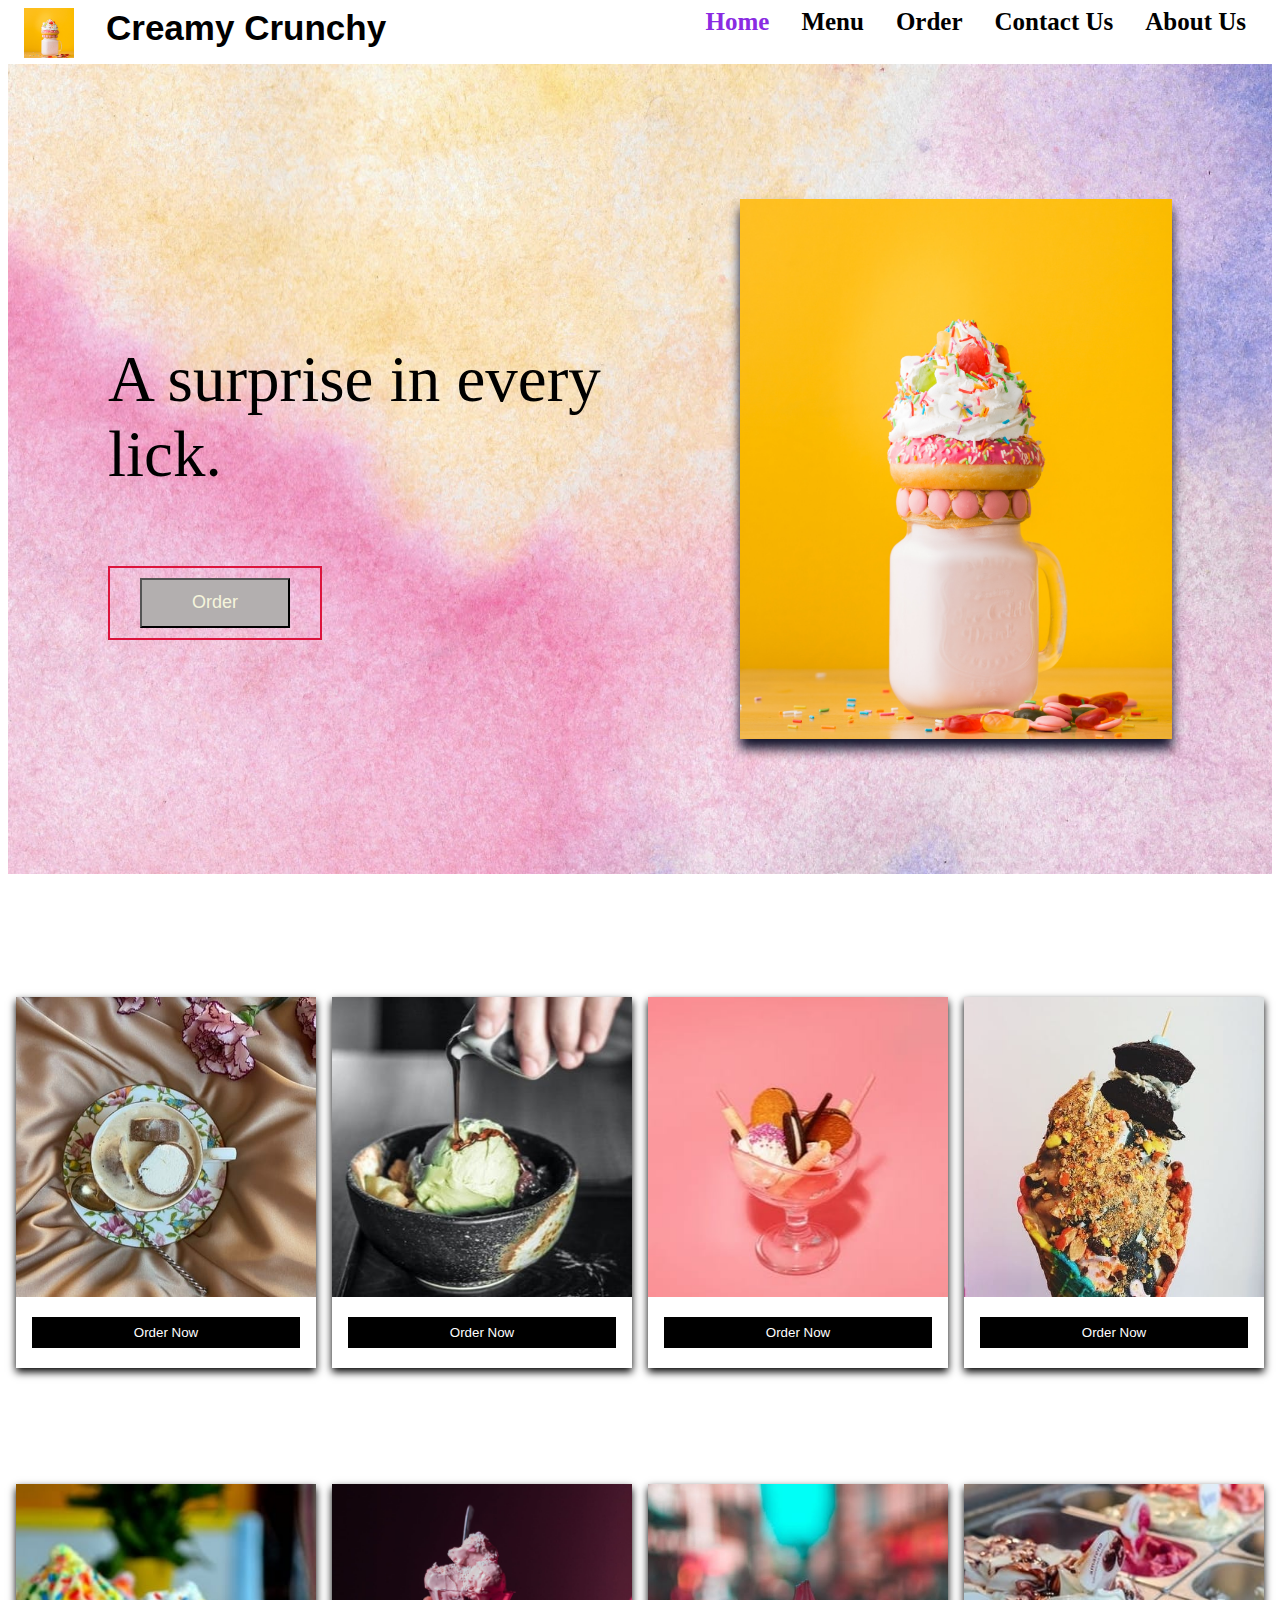
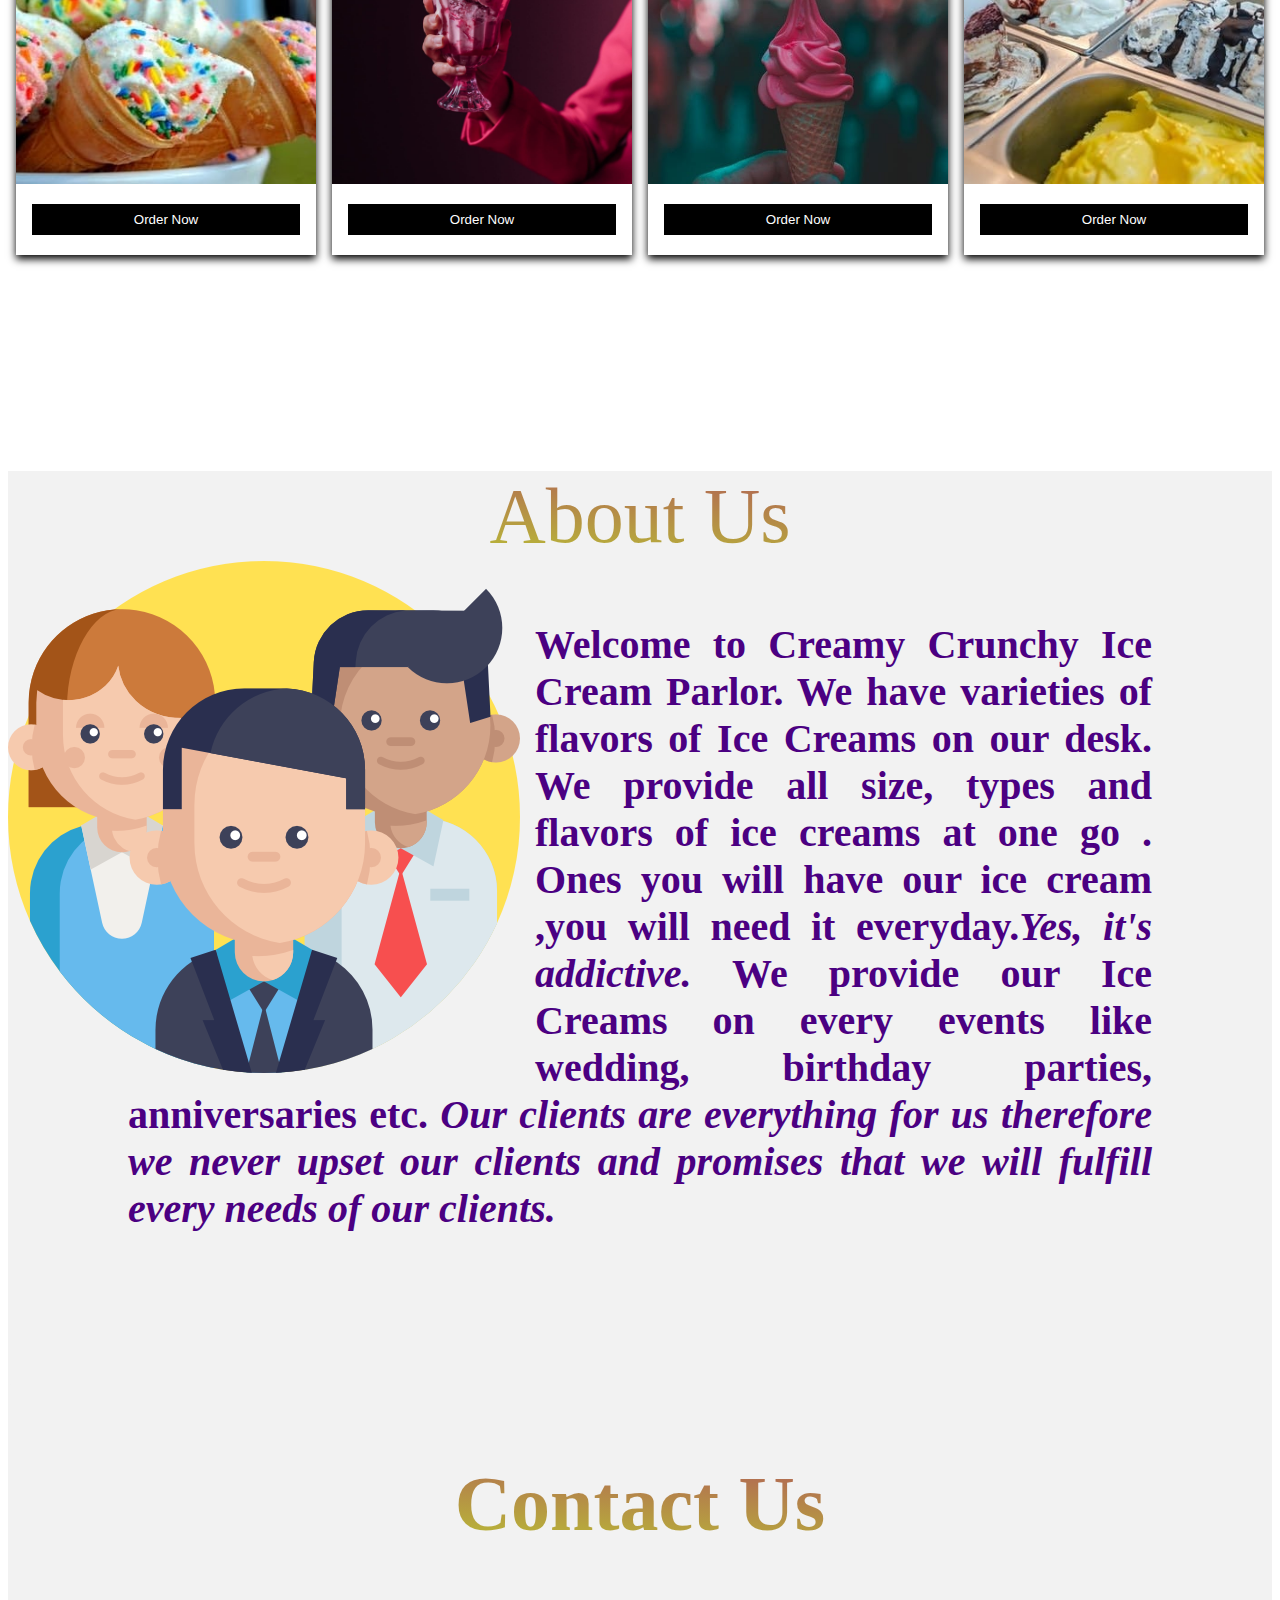
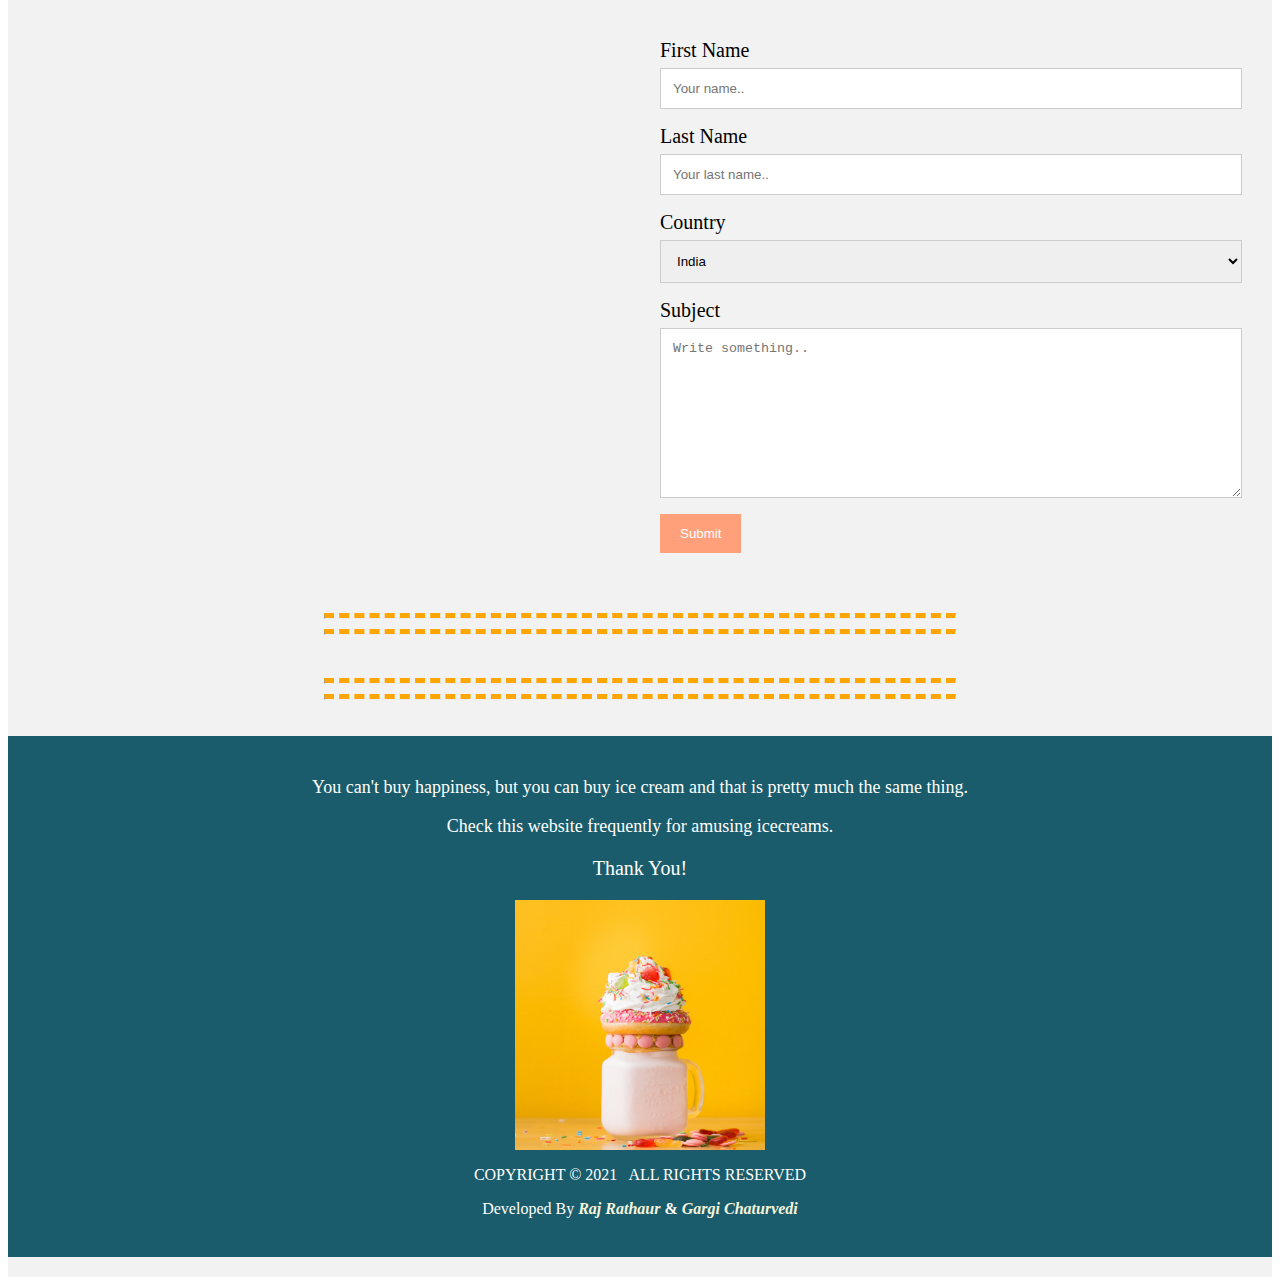
<file: Creamy Crunchy/index.html>
<html>
<head>
<title></title>
<meta name="viewport" content="width=device-width, initial-scale=1">
<link rel="stylesheet" href="https://cdnjs.cloudflare.com/ajax/libs/font-awesome/4.7.0/css/font-awesome.min.css">
<style>

body {
    font-size: 20px;
  }
  
.presentation {

display: flex;
width: 100%;
margin: auto;
  min-height: 90vh;
align-items: center;
  /* background-color:rgba(0, 0, 0, 0.5); */
  background:url(bg.svg);
  background-size: cover;

background-repeat: none;
  

}
.introduction {
flex: 1;
}
.intro-text h1 {
  margin-left: 100px;
font-size: 65px;
font-weight: 500;
/* background: linear-gradient(to right, #3b3b42, #9d9daa); */
}
.intro-text p {
margin-top: 5px;
font-size: 22px;
color: #0f0e2c;
}


.topnav {
  overflow: hidden;
  background-color: #333;
}

.topnav a {
  float: left;
  display: block;
  color: #f2f2f2;
  text-align: center;
  padding: 14px 16px;
  text-decoration: none;
  font-size: 17px;
}

.topnav a:hover {
  background-color: #ddd;
  color: black;
}

.topnav a.active {
  background-color: #4CAF50;
  color: white;
}

.topnav .icon {
  display: none;
}

  /*cover img*/
  .cover {
	flex: 1;
	display: flex;
	justify-content:center;
	height: 60vh;
 
	 
}


.cta-select {
  
	background-color:rgb(179, 175, 175);
	width: 150px;
	height: 50px;
	cursor: pointer;
	font-size: 18px;
}


.cover img {
	height: 100%;
	filter: drop-shadow(0px 10px 6px rgb(18, 20, 44));
	animation: drop 1.5s ease;
}
.cover:hover {
  -ms-transform: scale(1); /* IE 9 */
  -webkit-transform: scale(1); /* Safari 3-8 */
  transform: scale(1.1); 
}


@media screen and (max-width: 600px) {
  .topnav a:not(:first-child) {display: none;}
  .topnav a.icon {
    float: right;
    display: block;
  }
}

@media screen and (max-width: 600px) {
  .topnav.responsive {position: relative;}
  .topnav.responsive .icon {
    position: absolute;
    right: 0;
    top: 0;
  }
  .topnav.responsive a {
    float: none;
    display: block;
    text-align: left;
  }
}

html {
  box-sizing: border-box;
}

*, *:before, *:after {
  box-sizing: inherit;
}

.column {
  margin-top: 100px;
  float: left;
  width: 25%;
  margin-bottom: 16px;
  padding: 0 8px;
}

@media screen and (max-width: 650px) {
  .column {
    width: 100%;
    display: block;
  }
}
.about{
  color:indigo;
    padding: 20px;
   font-size: 40px;
   text-align:justify;

   margin-left: 100px;
   margin-right: 100px;
}
.ab{
 float:left;
  margin: 0 15px 0 0;
}

.card {
  box-shadow: 0 4px 8px 0 rgba(0, 0, 0, 1);
}

.container {
  padding: 0 16px;
}

.container::after, .row::after {
  content: "";
  clear: both;
  display: table;
}

.title {
  color: grey;
}

.button {
  border: none;
  outline: 0;
  display: inline-block;
  padding: 8px;
  color: white;
  background-color: #000;
  text-align: center;
  cursor: pointer;
  width: 100%;
}

.button:hover {
  background-color: #555;
}

.footer {
   position: relative;
   left: 0;
   bottom: 20;
   width: 100%;
   background-color: #1A5C6B;
   color: white;
   text-align: center;
}

hr {

border-top: 5px dashed orange;
}


ul {
    list-style-type:none;
    margin: 0;
    padding: 0;
    overflow: hidden;
    
    top: 0;
  }
  
  li {
    float: right;
  }
  
  li a {
    color: black;
    text-align: center;
    padding: 14px 16px;
    text-decoration: none;
  }
  
  li a:hover {
    text-shadow: 2px 4px 3px rgba(0,0,0,0.57);
  }
  
  .active {
          color: blueviolet;
  }
  .reg {
  background-color: red;
  font-size: 78px;
  text-align: center;
  background-image: linear-gradient(4deg, #bbdb2b, #af4261);
  
  background-size: 100%;
  background-repeat: repeat;

  -webkit-background-clip: text;
  -webkit-text-fill-color: transparent; 
  -moz-background-clip: text;
  -moz-text-fill-color: transparent;
}
          }
.hline{
  width: 75%;
  color: #ee8b90;
 border: 2px dashed #ee8b90;
}
.abou{
margin-top: 200px;
background-color: #f2f2f2;


}
.mine{
color: beige;
  text-decoration: none;
}
.heade{
font-size: 25px;
  font-weight: bold;
  margin-right: 10px;}

  .cream{

    font-size: 35px;
    font-family: 'Trebuchet MS', 'Lucida Sans Unicode', 'Lucida Grande', 'Lucida Sans', Arial, sans-serif;

  }
  .cream:hover{

    background-color: red;
  font-size: 35px;
  text-align: center;
  background-image: linear-gradient(45deg, #ff0000, #02eef7);
  
  background-size: 100%;
  background-repeat: repeat;

  -webkit-background-clip: text;
  -webkit-text-fill-color: transparent; 
  -moz-background-clip: text;
  -moz-text-fill-color: transparent;
  }



  #myBtn {
  display: none;
  position: fixed;
  bottom: 20px;
  right: 30px;
  z-index: 99;
  font-size: 18px;
  border: none;
  outline: none;
  background-color: red;
  color: white;
  cursor: pointer;
  padding: 15px;
  border-radius: 50%;
  box-shadow: 0 4px 8px 0 rgba(0, 0, 0, 0.5);

}

#myBtn:hover {
  background-color: #555;
}




/* Style inputs */
input[type=text], select, textarea {
  width: 100%;
  padding: 12px;
  border: 1px solid #ccc;
  margin-top: 6px;
  margin-bottom: 16px;
  resize: vertical;
}

input[type=submit] {
  background-color:lightsalmon;
  color: white;
  padding: 12px 20px;
  border: none;
  cursor: pointer;
}

input[type=submit]:hover {
  background-color:maroon;
}

/* Style the container/contact section */
.container1 {
  
  border-radius: 5px;
  background-color: #f2f2f2;
  padding: 10px;
}

/* Create two columns that float next to eachother */
.column1 {
  float: left;
  width: 50%;
  margin-top: 6px;
  padding: 20px;
}

/* Clear floats after the columns */
.row:after {
  content: "";
  display: table;
  clear: both;
}

/* Responsive layout - when the screen is less than 600px wide, make the two columns stack on top of each other instead of next to each other */
@media screen and (max-width: 600px) {
  .column, input[type=submit] {
    width: 100%;
    margin-top: 0;
  }
}


.cta {
	display: inline-block;
	padding: 10px 30px;
	color: rgb(255, 255, 255);
	background-color: transparent;
	border: 2px solid crimson;
	font-size: 2rem;
	text-transform: uppercase;
	letter-spacing: .1rem;
	margin-top: 30px;
  margin-left: 100px;
	transition: .3s ease;
	transition-property: background-color, color;
}


</style>
</head>
<body>
  <div class="heade">
  <ul>
    <li style="float:left;"><a href="#news"><img src="img/parlour.jpg" width="50" height="50"> </a></li>

    <li style="float:left;"><a href="#news" class="cream">Creamy Crunchy</a></li>
    <li><a href="#about">About Us</a></li>
    <li><a href="#contact">Contact Us</a></li>
    <li><a href="order.html">Order</a></li>
    <li><a href="menu.html">Menu</a></li>
    <li><a class="active" href="#">Home</a></li>

  </ul></div>

  <section class="presentation">
    <div class="introduction">
      <div class="intro-text">
        <h1>A surprise in every lick.</h1>
                </div>
      <div class="cta">
        <button class="cta-select"><a href="order.html" class="mine">Order</a></button>

      </div>
    </div>
    <div class="cover">
      <img src="parlour.jpg">
      </div>
  </section>
<!-- <div class="topnav" id="myTopnav">
  <a href="index.html"   class="active">Games</a>
  <a href="entertainment.html">Entertainment</a>
  <a href="socialmedia.html">Social Media</a>

     <a href="editingapps.html">Editors</a>
     <a href="coding.html">Coders</a>
	  <a href="moreapps.html"  >More Apps</a>
  <a href="javascript:void(0);" class="icon" onclick="myFunction()">
    <i class="fa fa-bars"></i>
  </a>

 
</div> -->

  <br/>
<div class="row">
  <div class="column">
    <div class="card">
      <img src="1.jpeg" alt="Jane" style="width:100%">
      <div class="container">
       
        <p><a href="order.html"><button class="button" >Order Now</button></a></p>
      </div>
    </div>
  </div>

  <div class="column">
    <div class="card">
      <img src="2.jpeg" alt="Mike" style="width:100%">
      <div class="container">
     
        <p><a href="order.html"><button class="button">Order Now</button></a></p>
      </div>
    </div>
  </div>
  
  <div class="column">
    <div class="card">
      <img src="8.jpeg" alt="John" style="width:100%">
      <div class="container">
        
        <p><a href="order.html"><button class="button">Order Now</button></a></p>
      </div>
    </div>
  </div>
    <div class="column">
    <div class="card">
      <img src="3.jpeg" alt="John" style="width:100%">
      <div class="container">
      
        <p><a href="order.html"><button class="button">Order Now</button></a></p>
      </div>
    </div>
  </div>
  <div class="column">
    <div class="card">
      <img src="4.jpeg" alt="John" style="width:100%">
      <div class="container">
       
        <p><a href="order.html"><button class="button">Order Now</button></a></p>
      </div>
    </div>
  </div>
  <div class="column">
    <div class="card">
      <img src="5.jpeg" alt="John" style="width:100%">
      <div class="container">
       
        <p><a href="order.html"><button class="button">Order Now</button></a></p>
      </div>
    </div>
  </div>
  
  <div class="column">
    <div class="card">
      <img src="6.jpeg" alt="John" style="width:100%">
      <div class="container">
       
        <p><a href="order.html"><button class="button">Order Now</button></a></p>
      </div>
    </div>
  </div>
  
  <div class="column">
    <div class="card">
      <img src="7.jpeg" alt="John" style="width:100%">
      <div class="container">
       
        <p><a href="order.html"><button class="button">Order Now</button></a></p>
      </div>
    </div>
  </div>
  
  </div>


<a name="about"></a>
  <div class="abou">

    <section class="reg">About Us</section>
    <img src="teamwork.png" alt="" class="ab">
    <p class="about"><b>Welcome to Creamy Crunchy Ice Cream Parlor. We have varieties of flavors of Ice Creams on our desk. We provide all size, types and flavors of ice creams at one go .
    Ones you will have our ice cream ,you will need it everyday.<i>Yes, it's addictive.</i> We provide our Ice Creams on every events like wedding, birthday parties, anniversaries etc.<I> Our clients are everything for us therefore we never upset our clients and promises that we will fulfill every needs of our clients.</I> </p></b>
    <!-- You can order our ice creams via <a href="https://mail.google.com/mail/u/0/?fs=1&to=raj682003@gmail.com&tf=cm">mail.</a> 
  </div> -->
  
    <br/><br/>
  
  
  
  <section>
  <br/>
 
  
  <br/>


<a name="contact"></a>
  
<div class="container1">
  <div style="text-align:center">
    <h2 class="reg">Contact Us</h2>
  </div>
  <div class="row">
    <div class="column1">
      <iframe src="https://www.google.com/maps/embed?pb=!1m21!1m12!1m3!1d392989.15368863306!2d80.17334143202834!3d27.1214455539233!2m3!1f0!2f0!3f0!3m2!1i1024!2i768!4f13.1!4m6!3e6!4m3!3m2!1d27.291346599999997!2d79.9656071!4m0!5e1!3m2!1sen!2sin!4v1624037926399!5m2!1sen!2sin" width="600" height="450" style="border:0;" allowfullscreen="" loading="lazy"></iframe>
    </div>
    <div class="column1">
      <form>
        <label for="fname">First Name</label>
        <input type="text" id="fname" name="firstname" placeholder="Your name..">
        <label for="lname">Last Name</label>
        <input type="text" id="lname" name="lastname" placeholder="Your last name..">
        <label for="country">Country</label>
        <select id="country" name="country">
          <option value="India">India</option>
          <option value="canada">Canada</option>
          <option value="usa">USA</option>
        </select>
        <label for="subject">Subject</label>
        <textarea id="subject" name="subject" placeholder="Write something.." style="height:170px"></textarea>
        <input type="submit" value="Submit">
      </form>
    </div>
  </div>
</div>



<hr width=50%>
<hr width=50%>

<div>
 <div style="text-align:center;"><script type="text/javascript" src="http://services.webestools.com/cpt_visitors/69030-8-7.js"></script></div><a href="#" style="display:block;text-align:center;" ></a><br/>
</div>

  <hr width=50%>

  <hr width=50%>
  <br/><br/>
<div class="footer"><BR/>
<font size=4><p>You can't buy happiness, but you can buy ice cream and that is pretty much the same thing.</p>
<p>Check this website frequently for amusing icecreams.</p></font>
<p>Thank You!</p><img src="parlour.jpg" width=250 height=250>
  <font size=3 face="cooper"><p>COPYRIGHT &copy; 2021 &nbsp; ALL RIGHTS RESERVED</p>
  <p>Developed By <b><i><a href="https://www.linkedin.com/in/raj-rathaur-984604155" class="mine"> Raj Rathaur</a></i> & <i><a href="https://www.linkedin.com/in/gargi-chaturvedi-454974211" class="mine"> Gargi Chaturvedi</a></i></b></p></font>
 <br/>
</div>
</section>
<button onclick="topFunction()" id="myBtn" title="Go to top">Top</button>
<script>
function myFunction() {
  var x = document.getElementById("myTopnav");
  if (x.className === "topnav") {
    x.className += " responsive";
  } else {
    x.className = "topnav";
  }
}
</script>
<script>
  //Get the button
  var mybutton = document.getElementById("myBtn");
  
  // When the user scrolls down 20px from the top of the document, show the button
  window.onscroll = function() {scrollFunction()};
  
  function scrollFunction() {
    if (document.body.scrollTop > 20 || document.documentElement.scrollTop > 20) {
      mybutton.style.display = "block";
    } else {
      mybutton.style.display = "none";
    }
  }
  
  // When the user clicks on the button, scroll to the top of the document
  function topFunction() {
    document.body.scrollTop = 0;
    document.documentElement.scrollTop = 0;
  }
  </script>
  


</body>
</html>
</file>
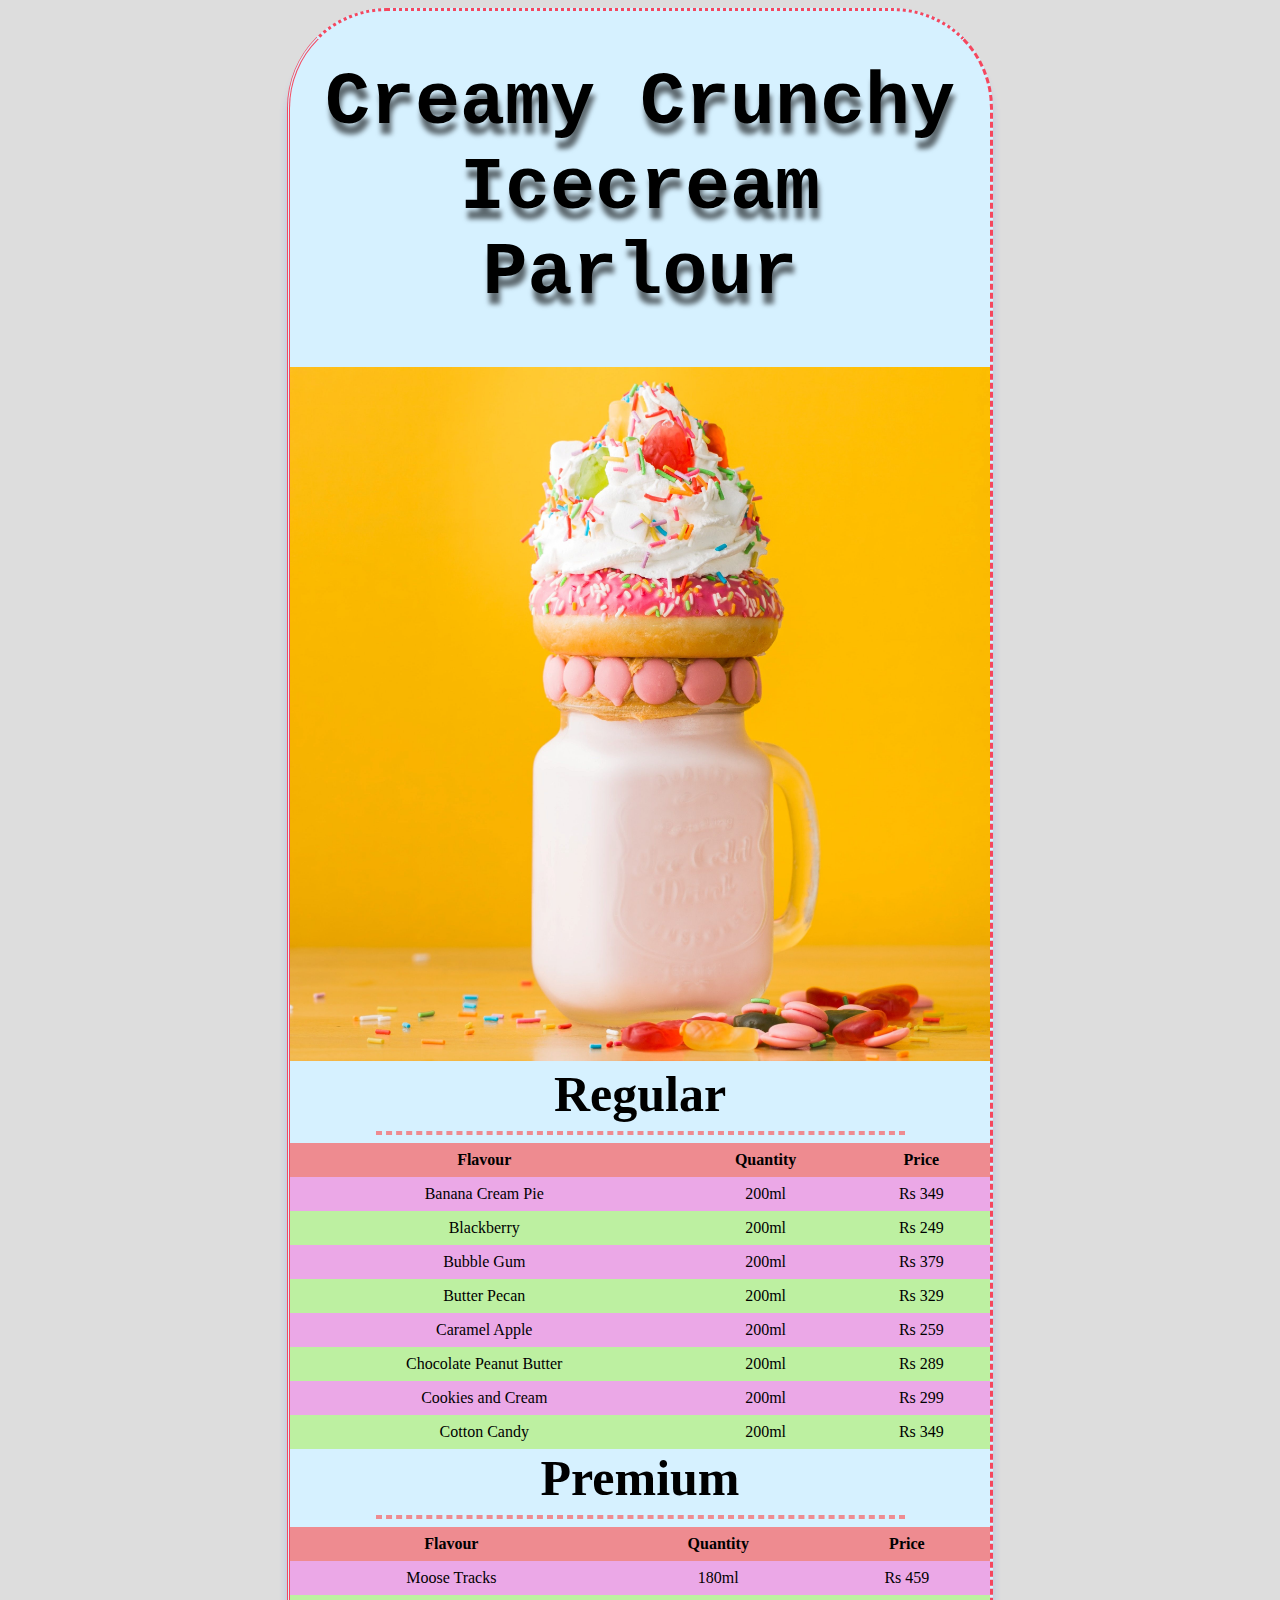
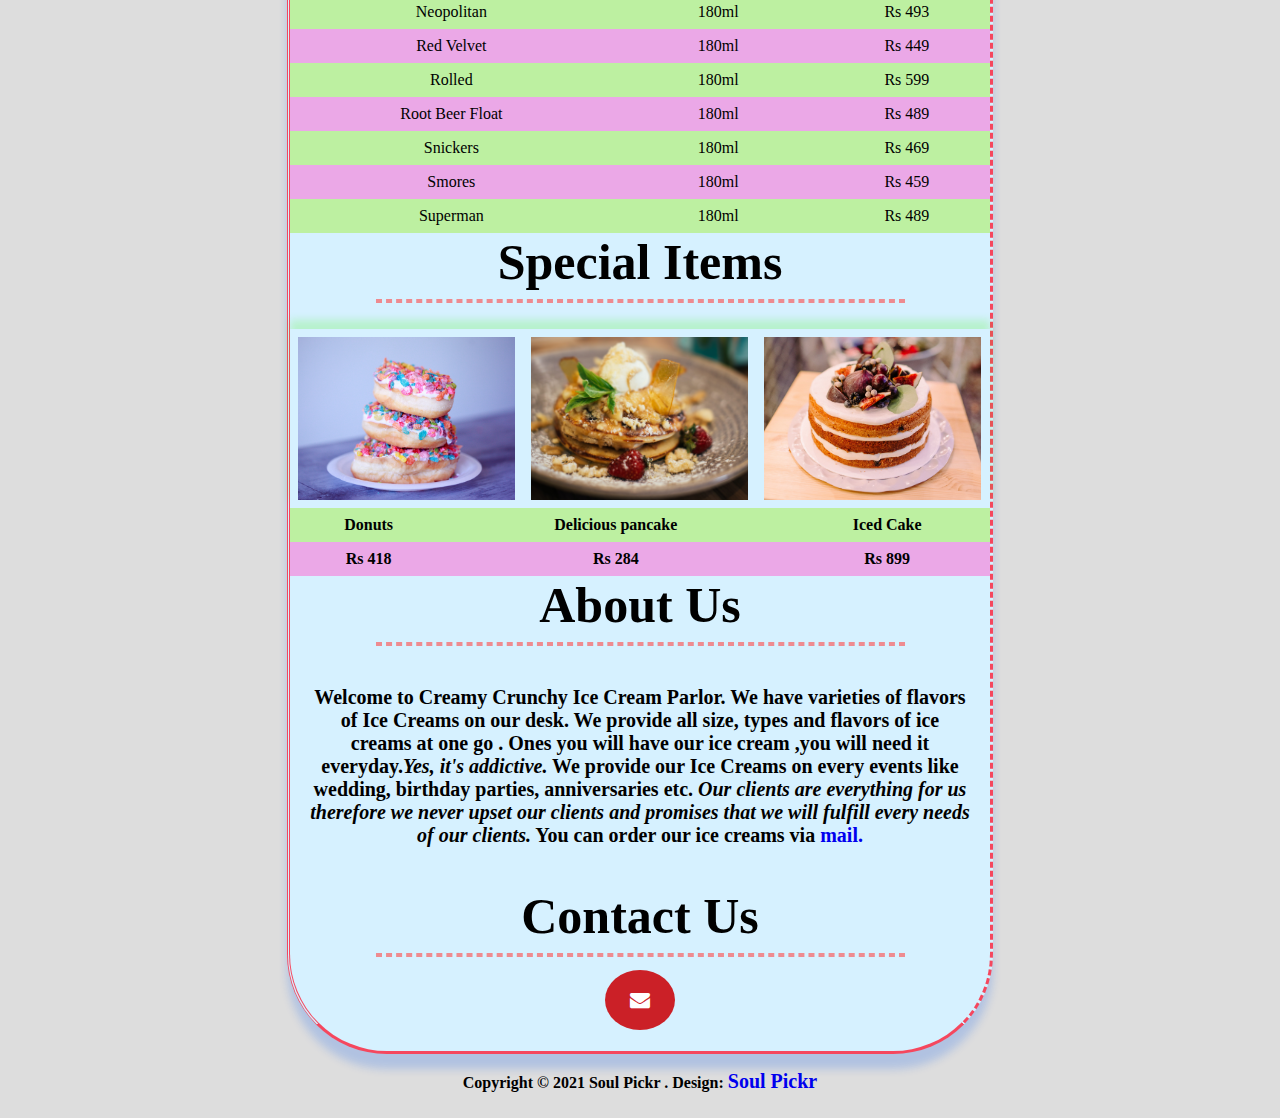
<file: TCR P3/index.HTML>
<!DOCTYPE html>
<html lang="en" dir="ltr" oncontextmenu="return false">
  <head>
    <link rel="icon" href="parlour.jpg" type="image/icon type">
    <meta charset="utf-8">
    <title>MENU</title>
    <style>
      body{
            user-select: none;
        }
      .card {
          box-shadow: 0 15px 8px 0 rgba(6, 90, 247, 0.2);
          max-width: 700px;
          margin: auto;
          text-align: center;
            border-radius: 100px;
            border-style: dotted dashed solid double;
            border-color: rgb(245, 71, 94);
          background-color: rgb(214, 241, 255);
        }
        .fa-envelope {
          background: #cb2027;
          color: white;
        }

        .fa {
  padding: 20px;
  font-size: 30px;
  width: 30px;
  text-align: center;
  text-decoration: none;
  margin: 5px 2px;
  border-radius: 100%;
}
        .fa:hover {
    opacity: 0.7;
}
      
        .parlour{
          font-family: monospace;
          text-shadow: 2px 11px 5px rgba(0,0,0,0.57);
          font-size: 75px;
          }
          .pic{

            width: 100%;
          }
       
          tr:nth-child(even) {
  background-color: #eba8e7;
}
tr:nth-child(odd) {
  background-color: #bdf0a1;
}
td:hover{
  background-color: #93dbf1;

}
th{
  background-color: #ee8b90;

}
td, th {
    padding: 8px;

}
table{
  width: 100%;
  font-family:Cambria, Cochin, Georgia, Times, 'Times New Roman', serif;
 border-collapse: collapse;
}
.reg{
            font-family:Cambria, Cochin, Georgia, Times, 'Times New Roman', serif;
            font-size: 50px;
              text-align: center;
          }
.hline{
  width: 75%;
  color: #ee8b90;
 border: 2px dashed #ee8b90;
}
.speci{
  display:flex;
  box-shadow: 0 -9px 8px 0 rgba(62, 247, 6, 0.2);
  text-align:center;

}
.ss{
    width: 31%;
    padding: 8px;
  

}
a:link, a:visited {

text-decoration: none;
display: inline-block;
font-size: 20px;

}
.about{
    padding: 20px;
   font-size: 20px;
   text-align:center;
}
</style>
<link rel="stylesheet" href="https://cdnjs.cloudflare.com/ajax/libs/font-awesome/4.7.0/css/font-awesome.min.css">
  </head>
  <body bgcolor="#dddddd">
    <div class="card">
      <h1 class="parlour">Creamy Crunchy Icecream Parlour</h1>
      <img src="parlour.jpg" alt="Event_" class="pic">

      <table>
 <b><section class="reg">Regular</section></b>
 <hr class="hline">
          <tr>
            <th>Flavour</th>
            <th>Quantity</th>
            <th>Price</th>
          </tr>
          <tr>
            <td>Banana Cream Pie  </td>
            <td>200ml</td>
            <td>Rs 349</td>
          </tr>
          <tr>
            <td>Blackberry  </td>
            <td>200ml</td>
            <td>Rs 249</td>
          </tr>
          <tr>
            <td>Bubble Gum  </td>
            <td>200ml</td>
            <td>Rs 379</td>
          </tr>
          <tr>
            <td>Butter Pecan  </td>
            <td>200ml</td>
            <td>Rs 329</td>
          </tr>

          <tr>
            <td>Caramel Apple  </td>
            <td>200ml</td>
            <td>Rs 259</td>
          </tr>
          <tr>
            <td>Chocolate Peanut Butter  </td>
            <td>200ml</td>
            <td>Rs 289</td>
          </tr>
          <tr>
            <td>Cookies and Cream  </td>
            <td>200ml</td>
            <td>Rs 299</td>
          </tr>
          <tr>
            <td>Cotton Candy  </td>
            <td>200ml</td>
            <td>Rs 349</td>
          </tr>
      </table>

      <table>
        <b><section class="reg">Premium</section></b>
        <hr class="hline">
          <tr>
            <th>Flavour</th>
            <th>Quantity</th>
            <th>Price</th>
          </tr>
          <tr>
            <td>Moose Tracks  </td>
            <td>180ml</td>
            <td>Rs 459</td>
          </tr>
          <tr>
            <td>Neopolitan  </td>
            <td>180ml</td>
            <td>Rs 493</td>
          </tr>
          <tr>
            <td>Red Velvet  </td>
            <td>180ml</td>
            <td>Rs 449</td>
          </tr>
          <tr>
            <td>Rolled  </td>
            <td>180ml</td>
            <td>Rs 599</td>
          </tr>

          <tr>
            <td>Root Beer Float  </td>
            <td>180ml</td>
            <td>Rs 489</td>
          </tr>
          <tr>
            <td>Snickers  </td>
            <td>180ml</td>
            <td>Rs 469</td>
          </tr>
          <tr>
            <td>Smores  </td>
            <td>180ml</td>
            <td>Rs 459</td>
          </tr>
          <tr>
            <td>Superman  </td>
            <td>180ml</td>
            <td>Rs 489</td>
          </tr>
      </table><b>
      <section class="reg">Special Items</section>
      <hr class="hline">
     <br>
<div class="speci">
    <img src="donuts.jpg" alt="Image" class="ss" > 
    
        <img src="pancake.jpg" alt="Image" class="ss">
        <img src="cake.jpg" alt="Image" class="ss" >
</div>
<table><tr><td>Donuts</td><td>Delicious pancake</td><td>Iced Cake</td></tr>
    <tr><td>Rs 418</td><td>Rs 284</td><td>Rs 899</td></tr></table>



<section class="reg">About Us</section>
<hr class="hline">
<p class="about"><b>Welcome to Creamy Crunchy Ice Cream Parlor. We have varieties of flavors of Ice Creams on our desk. We provide all size, types and flavors of ice creams at one go .
Ones you will have our ice cream ,you will need it everyday.<i>Yes, it's addictive.</i> We provide our Ice Creams on every events like wedding, birthday parties, anniversaries etc.<I> Our clients are everything for us therefore we never upset our clients and promises that we will fulfill every needs of our clients.</I> You can order our ice creams via <a href="https://mail.google.com/mail/u/0/?fs=1&to=raj682003@gmail.com&tf=cm">mail.</a> </p>
</b>
<section class="reg">Contact Us</section>
<hr class="hline">

<a href="https://mail.google.com/mail/u/0/?fs=1&to=raj682003@gmail.com&tf=cm" class="fa fa-envelope"></a></p>


    </div>
<center><footer>
<p>
Copyright &copy; 2021 Soul Pickr
. Design:
<a href="https://www.linkedin.com/in/raj-rathaur-984604155/">Soul Pickr</a> </p>
</footer></center>

  </body>
</html>
</file>
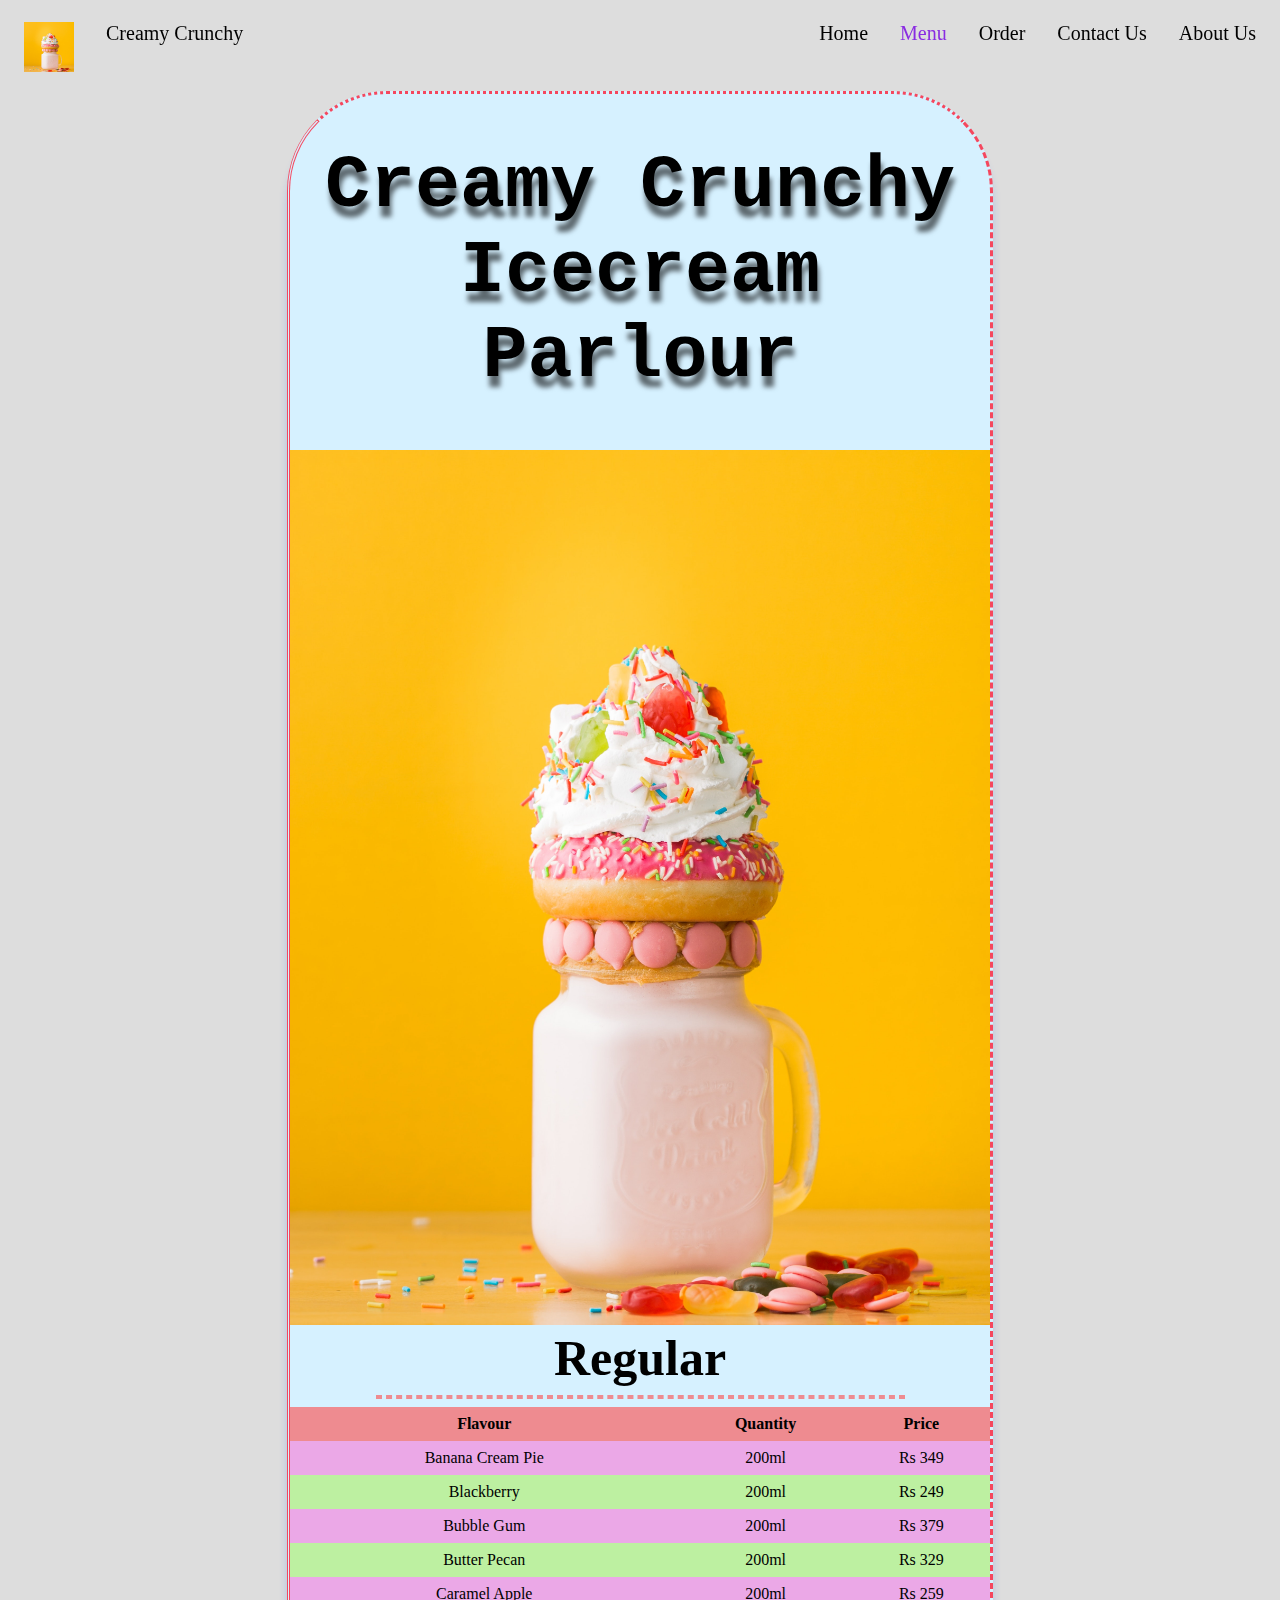
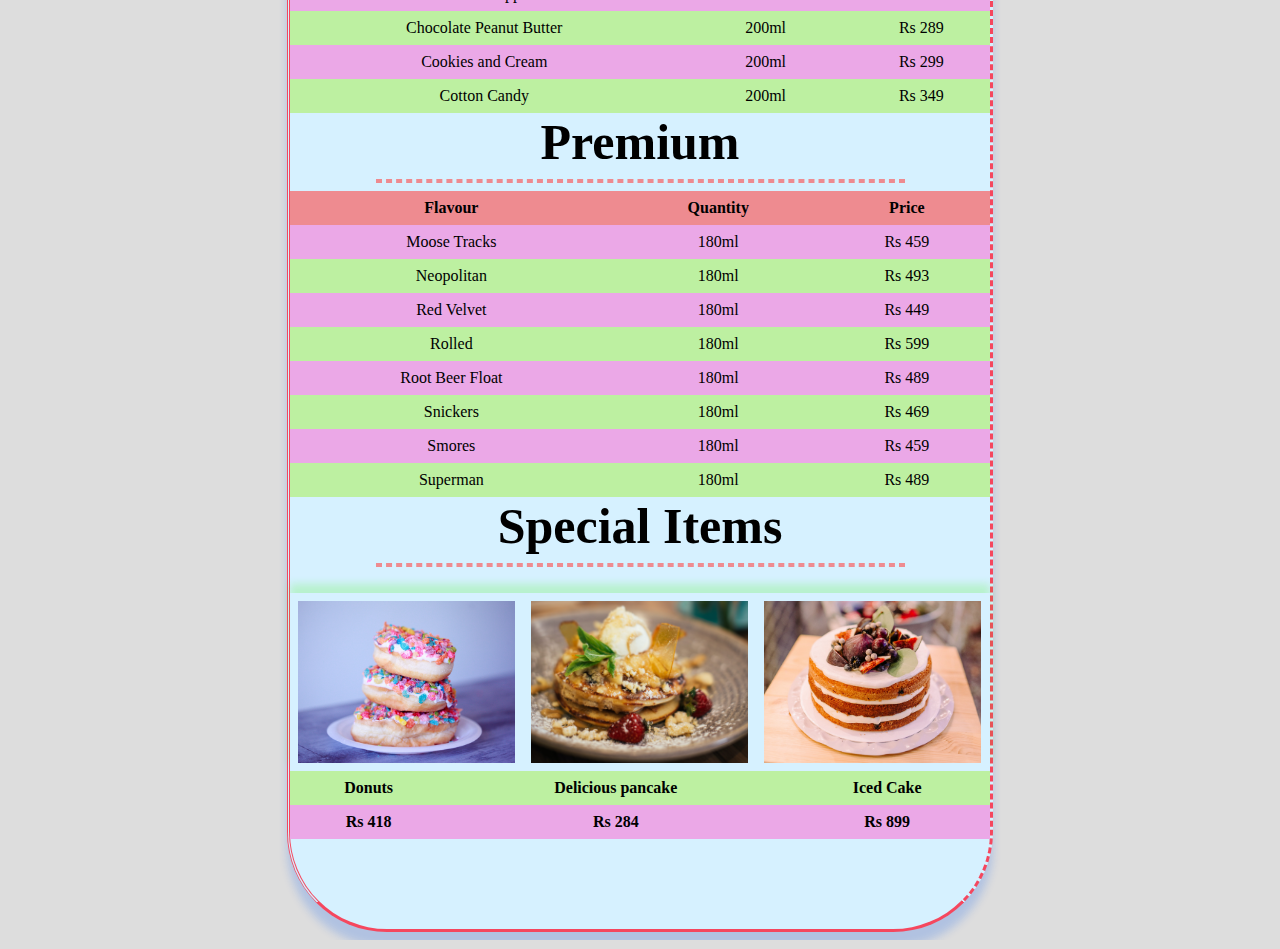
<file: Creamy Crunchy/menu.html>
<!DOCTYPE html>
<html lang="en" dir="ltr" oncontextmenu="return false">
  <head>
    <link rel="icon" href="parlour.jpg" type="image/icon type">
    <meta charset="utf-8">
    <title>MENU</title>
    <style>
        body{
            user-select: none;
        }
      .card {
          box-shadow: 0 15px 8px 0 rgba(6, 90, 247, 0.2);
          max-width: 700px;
          margin: auto;
          text-align: center;
            border-radius: 100px;
            border-style: dotted dashed solid double;
            border-color: rgb(245, 71, 94);
          background-color: rgb(214, 241, 255);
        }
        .fa-envelope {
          background: #cb2027;
          color: white;
        }

        .fa {
  padding: 20px;
  font-size: 30px;
  width: 30px;
  text-align: center;
  text-decoration: none;
  margin: 5px 2px;
  border-radius: 100%;
}
        .fa:hover {
    opacity: 0.7;
}
      
        .parlour{
          font-family: monospace;
          text-shadow: 2px 11px 5px rgba(0,0,0,0.57);
          font-size: 75px;
          }
          .pic{

            width: 100%;
          }
       
          tr:nth-child(even) {
  background-color: #eba8e7;
}
tr:nth-child(odd) {
  background-color: #bdf0a1;
}
td:hover{
  background-color: #93dbf1;

}
th{
  background-color: #ee8b90;

}
td, th {
    padding: 8px;

}
table{
  width: 100%;
  font-family:Cambria, Cochin, Georgia, Times, 'Times New Roman', serif;
 border-collapse: collapse;
}
.reg{
            font-family:Cambria, Cochin, Georgia, Times, 'Times New Roman', serif;
            font-size: 50px;
              text-align: center;
          }
.hline{
  width: 75%;
  color: #ee8b90;
 border: 2px dashed #ee8b90;
}
.speci{
  display:flex;
  box-shadow: 0 -9px 8px 0 rgba(62, 247, 6, 0.2);
  text-align:center;

}
.ss{
    width: 31%;
    padding: 8px;
  

}
a:link, a:visited {

text-decoration: none;
display: inline-block;
font-size: 20px;

}
.about{
    padding: 20px;
   font-size: 20px;
   text-align:center;
}




ul {
    list-style-type:none;
    margin: 0;
    padding: 0;
    overflow: hidden;
    
    position: -webkit-sticky; /* Safari */
    position: sticky;
    top: 0;
  }
  
  li {
    float: right;
  }
  
  li a {
    display:block;
    color: black;
    text-align: center;
    padding: 14px 16px;
    text-decoration: none;
  }
  
  li a:hover {
    text-shadow: 2px 4px 3px rgba(0,0,0,0.57);
  }
  
  .active {
          color: blueviolet;
  }
</style>
<link rel="stylesheet" href="https://cdnjs.cloudflare.com/ajax/libs/font-awesome/4.7.0/css/font-awesome.min.css">

  </head>
  <body bgcolor="#dddddd">
    <ul>
        <li style="float:left;"><a href="#news"><img src="img/parlour.jpg" width="50" height="50"> </a></li>
    
        <li style="float:left;"><a href="#news">Creamy Crunchy</a></li>
        <li><a href="index.html">About Us</a></li>
    
        <li><a href="index.html">Contact Us</a></li>
        <li><a href="order.html">Order</a></li>
        <li><a href="#" class="active">Menu</a></li>
        <li><a  href="index.html">Home</a></li>
    
      </ul>



    <div class="card">
      <h1 class="parlour">Creamy Crunchy Icecream Parlour</h1>
      <img src="img/parlour.jpg" alt="Event_" class="pic">

      <table>
 <b><section class="reg">Regular</section></b>
 <hr class="hline">
          <tr>
            <th>Flavour</th>
            <th>Quantity</th>
            <th>Price</th>
          </tr>
          <tr>
            <td>Banana Cream Pie  </td>
            <td>200ml</td>
            <td>Rs 349</td>
          </tr>
          <tr>
            <td>Blackberry  </td>
            <td>200ml</td>
            <td>Rs 249</td>
          </tr>
          <tr>
            <td>Bubble Gum  </td>
            <td>200ml</td>
            <td>Rs 379</td>
          </tr>
          <tr>
            <td>Butter Pecan  </td>
            <td>200ml</td>
            <td>Rs 329</td>
          </tr>

          <tr>
            <td>Caramel Apple  </td>
            <td>200ml</td>
            <td>Rs 259</td>
          </tr>
          <tr>
            <td>Chocolate Peanut Butter  </td>
            <td>200ml</td>
            <td>Rs 289</td>
          </tr>
          <tr>
            <td>Cookies and Cream  </td>
            <td>200ml</td>
            <td>Rs 299</td>
          </tr>
          <tr>
            <td>Cotton Candy  </td>
            <td>200ml</td>
            <td>Rs 349</td>
          </tr>
      </table>

      <table>
        <b><section class="reg">Premium</section></b>
        <hr class="hline">
          <tr>
            <th>Flavour</th>
            <th>Quantity</th>
            <th>Price</th>
          </tr>
          <tr>
            <td>Moose Tracks  </td>
            <td>180ml</td>
            <td>Rs 459</td>
          </tr>
          <tr>
            <td>Neopolitan  </td>
            <td>180ml</td>
            <td>Rs 493</td>
          </tr>
          <tr>
            <td>Red Velvet  </td>
            <td>180ml</td>
            <td>Rs 449</td>
          </tr>
          <tr>
            <td>Rolled  </td>
            <td>180ml</td>
            <td>Rs 599</td>
          </tr>

          <tr>
            <td>Root Beer Float  </td>
            <td>180ml</td>
            <td>Rs 489</td>
          </tr>
          <tr>
            <td>Snickers  </td>
            <td>180ml</td>
            <td>Rs 469</td>
          </tr>
          <tr>
            <td>Smores  </td>
            <td>180ml</td>
            <td>Rs 459</td>
          </tr>
          <tr>
            <td>Superman  </td>
            <td>180ml</td>
            <td>Rs 489</td>
          </tr>
      </table><b>
      <section class="reg">Special Items</section>
      <hr class="hline">
     <br>
<div class="speci">
    <img src="donuts.jpg" alt="Image" class="ss" > 
    
        <img src="pancake.jpg" alt="Image" class="ss">
        <img src="cake.jpg" alt="Image" class="ss" >
</div>
<table><tr><td>Donuts</td><td>Delicious pancake</td><td>Iced Cake</td></tr>
    <tr><td>Rs 418</td><td>Rs 284</td><td>Rs 899</td></tr></table>

<br><br>
<br><br><br>

    </div>

  </body>
</html>
</file>
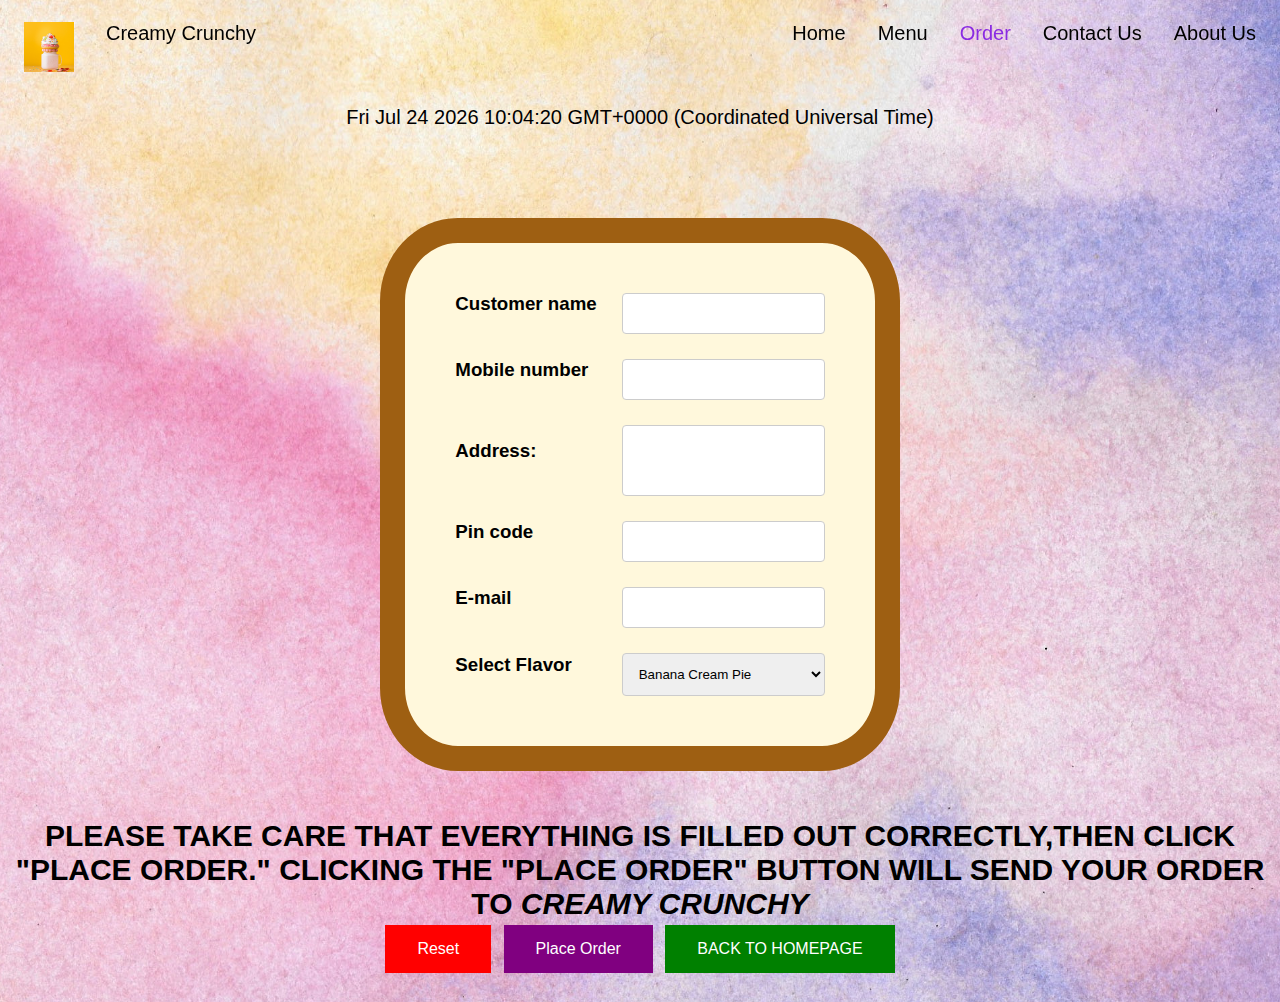
<file: Creamy Crunchy/order.html>
<html>
<head>
<title>ORDER</title>
<STYLE TYPE="text/css">

.dt{
        padding:8px;
        display:block;
        border:none;
        border-bottom:1px solid rgb(240, 12, 12);
        width:100%

}
.dte{
    display: flex;
    float:right;
    text-decoration: none;
}
 .tbl{
    border-radius: 15%;
    border: 25px solid rgb(158, 95, 18);
    padding: 30px;
    background-color:cornsilk;
    

}
.tarea{
    resize: none;
}


body{
    font-family:'Trebuchet MS', 'Lucida Sans Unicode', 'Lucida Grande', 'Lucida Sans', Arial, sans-serif;

    background: url(bg.svg);
    background-size: cover;

background-repeat: none;
}

input[type=text], select, textarea {
  width: 100%;
  padding: 12px;
  border: 1px solid #ccc;
  border-radius: 4px;
  resize: vertical;
  font-family: 'Trebuchet MS', 'Lucida Sans Unicode', 'Lucida Grande', 'Lucida Sans', Arial, sans-serif;
}

.button1 {
    background-color:GREEN;
    border: none;
    color: white;
    padding: 15px 32px;
    text-align: center;
    text-decoration: none;
    display: inline-block;
    font-size: 16px;
    margin: 4px 2px;
    cursor: pointer;
}
.button2 {
    background-color: RED;
    border: none;
    color: white;
    padding: 15px 32px;
    text-align: center;
    text-decoration: none;
    display: inline-block;
    font-size: 16px;
    margin: 4px 2px;
    cursor: pointer;
}
.button3 {
    background-color: PURPLE;
    border: none;
    color: white;
    padding: 15px 32px;
    text-align: center;
    text-decoration: none;
    display: inline-block;
    font-size: 16px;
    margin: 4px 2px;
    cursor: pointer;
}
</STYLE>
<script type="text/javascript">
function fu()
{
if(frm.name.value.length==0)
{
alert("Please enter customer name");
}
else if(frm.mobile.value.length==0)
{
alert("Please enter mobile number");
}
else if(frm.address.value.length==0)
{
alert("Please enter your address");
}
else if(frm.pincode.value.length==0)
{
alert("Please enter pincode");
}
else if(frm.email.value.length==0)
{
alert("Please enter E-mail address");
}

else
{
confirm("Your name is:"+frm.name.value+"and Address is:"+frm.address.value+".Your order for icecream has been placed now.Payment will be taken on the delivery of the icecream..Thank You!!");
}




}

function ValidateEmail()
{
var mailformat = /^[a-zA-Z0-9.!#$%&'*+/=?^_`{|}~-]+@[a-zA-Z0-9-]+(?:\.[a-zA-Z0-9-]+)*$/;
if(frm.email.value.match(mailformat))
{
return true;
}
else
{
alert("You have entered an invalid email address!");
document.frm.email.value.focus();
return false;
}
}
function fu1()
{
var a=frm.mobile.value;
if(isNaN(a))
{
alert("please enter valid mobile number");
}
else
{
if(a.length!=10)
{
alert("please enter valid mobile number");
}
}
}
function fu2()
{
var a=frm.pincode.value;
if(isNaN(a))
{
alert("please enter valid pin code");

}
else
{
if(a.length!=6)
{
alert("please enter valid pin code");


}
}
}
// function nav()
// {
// var a=new Date();
// var b=a.getDate();
// var c=a.getMonth();
// var d=a.getYear();
// var e=a.getHours();
// var f=a.getMinutes();
// frm.t1.value=b;
// frm.t2.value=c+1;
// frm.t3.value=d+1900;
// frm.tt1.value=e;
// frm.tt2.value=f;
// }


</script>

<link rel="stylesheet" href = "style.css">

</head>
<!--  onLoad="nav()" -->
<body>
    <ul>
        <li style="float:left;"><a href="#news"><img src="img/parlour.jpg" width="50" height="50"> </a></li>
    
        <li style="float:left;"><a href="#news">Creamy Crunchy</a></li>
        <li><a href="index.html">About Us</a></li>
    
        <li><a href="index.html">Contact Us</a></li>
        <li><a href="#" class="active">Order</a></li>
        <li><a href="menu.html" >Menu</a></li>
        <li><a  href="index.html">Home</a></li>
    
      </ul>


    
    
    
    <CENTER>
        
        <p id="dat"></p><script>
            const d = new Date();
            document.getElementById("dat").innerHTML =d;
            </script>   
<B>

<form name="frm">
    
<table class="tbl" cellspacing="15px" cellpadding="5px">
    <!-- <div class="dte">
<b>Today's Date<input type="text" name="t1" size=2 class="dt"><input type="text" name="t2" size=2><input type="text" name="t3" size="6"></br>
Time:<input type="text" name="tt1" size=2><input type="text" name="tt2" size=2></br></b>
</div> -->


<tr><td>
  
<b><h3>Customer name</h3></b></td><td><input type="text" name="name" size=15></td></tr>
<tr><td><b><h3>Mobile number</h3></b></td><td><input type="text" name="mobile" maxlength=10 onBlur="fu1()"></td></tr><br>
<tr><td><b><h3>Address:</h3></b></td><td><TEXTAREA name="address" rows=3 cols=3 class="tarea"></textarea></td></tr><br>
<tr><td><b><h3>Pin code</h3></b></td><td><input type="text" name="pincode" maxlength=6 onBlur="fu2()"></td></tr><br>
<tr><td><b><h3>E-mail</h3></b></td><td><input type="text" name="email" size=20 onBlur="ValidateEmail()"></td></tr>
<tr><td><b><h3>Select Flavor</h3></b></td><td><SELECT NAME="codee">
<OPTION VALUE="D1">Banana Cream Pie</OPTION>
<OPTION VALUE="D2">Blackberry</OPTION>
<OPTION VALUE="D3">Bubble Gum</OPTION>
<OPTION VALUE="D4">Butter Pecan</OPTION>
<OPTION VALUE="D5">Caramel Apple</OPTION>
<OPTION VALUE="D6">Chocolate Peanut Butter</OPTION>
<OPTION VALUE="D7">Cookies and Cream</OPTION><OPTION VALUE="D8">Cotton Candy</OPTION><OPTION VALUE="D10">Moose Tracks</OPTION><OPTION VALUE="D11">Nepolitan</OPTION><OPTION VALUE="D12">Red Velvet</OPTION><OPTION VALUE="D13">Rolled</OPTION><OPTION VALUE="D14">Superman</OPTION><OPTION VALUE="D15">Root Beer Float</OPTION><OPTION VALUE="D16">Snickers</OPTION><OPTION VALUE="D17">Smores</OPTION>
</SELECT></td></tr>
</table>
</br>
<H2>PLEASE TAKE CARE THAT EVERYTHING IS FILLED OUT CORRECTLY,THEN CLICK "PLACE ORDER." CLICKING THE "PLACE ORDER" BUTTON WILL SEND YOUR ORDER TO <B><I>CREAMY CRUNCHY</B></I><BR>
	
<CENTER>
<INPUT TYPE="RESET" CLASS="BUTTON2">
<INPUT TYPE="SUBMIT" CLASS="BUTTON3" value="Place Order" name="PL" onclick="fu()">
<A HREF="index.html"><input type="BUTTON" CLASS="BUTTON1" value="BACK TO HOMEPAGE"></a></CENTER>

</form>


</body>
</html>
</file>
<file: Creamy Crunchy/style.css>
body {
    font-size: 20px;
  }
  
  ul {
    list-style-type:none;
    margin: 0;
    padding: 0;
    overflow: hidden;
    
    position: -webkit-sticky; /* Safari */
    position: sticky;
    top: 0;
  }
  
  li {
    float: right;
  }
  
  li a {
    display:block;
    color: black;
    text-align: center;
    padding: 14px 16px;
    text-decoration: none;
  }
  
  li a:hover {
    text-shadow: 2px 4px 3px rgba(0,0,0,0.57);
  }
  
  .active {
          color: blueviolet;
  }

  .card {
    flex-direction: column;
    box-shadow: 0 4px 8px 0 rgba(0, 0, 0, 0.2);
    max-width: 300px;
    margin: 5rem;
    text-align: center;
    font-family: arial;
    float: left;
    background-color:rgba(0, 0, 0, 0.1);
  }
  .card:hover {
    -ms-transform: scale(1); /* IE 9 */
    -webkit-transform: scale(1); /* Safari 3-8 */
    transform: scale(1.1); 
  }
  
  .price {
    color: grey;
    font-size: 22px;
  }
  
  .card button {
    border: none;
    outline: 0;
    padding: 12px;
    color: white;
    background-color: #000;
    text-align: center;
    cursor: pointer;
    width: 100%;
    font-size: 18px;
  }
  
  .card button:hover {
    opacity: 0.7;
  }

  /*cover img*/
  .cover {
	flex: 1;
	display: flex;
	justify-content:center;
	height: 60vh;
 
	 
}
.cover img {
	height: 100%;
	filter: drop-shadow(0px 10px 6px rgb(18, 20, 44));
	animation: drop 1.5s ease;
}
.cover:hover {
  -ms-transform: scale(1); /* IE 9 */
  -webkit-transform: scale(1); /* Safari 3-8 */
  transform: scale(1.1); 
}


.cta {
  margin-left: 50px;
	padding: 50px 0px 0px 0px;
}
.cta-select {
	border: 2px solid rgb(241, 219, 90);
	background: transparent;
	color: #141f22;
	width: 150px;
	height: 50px;
	cursor: pointer;
	font-size: 18px;
}

.cta :hover{
    background-color:cyan;
    box-shadow: 0 15px 8px 0 rgba(6, 90, 247, 0.2);

}


.presentation {

	display: flex;
	width: 100%;
	margin: auto;
  	min-height: 90vh;
	align-items: center;
    background-color:rgba(0, 0, 0, 0.5);
    

}
.introduction {
	flex: 1;
}
.intro-text h1 {
	font-size: 44px;
	font-weight: 500;
	/* background: linear-gradient(to right, #3b3b42, #9d9daa); */
}
.intro-text p {
	margin-top: 5px;
	font-size: 22px;
	color: #0f0e2c;
}


.overlay {
  position: absolute;
  bottom: 0;
  left: 100%;
  right: 0;
  background-color: #008CBA;
  overflow: hidden;
  width: 0;
  height: 100%;
  transition: .5s ease;
}

.card:hover .overlay {
  width: 100%;
  left: 0;
  background-color:rgba(0, 0, 0, 0.1);

}

       .about{
background-color: blueviolet;

        }
</file>
